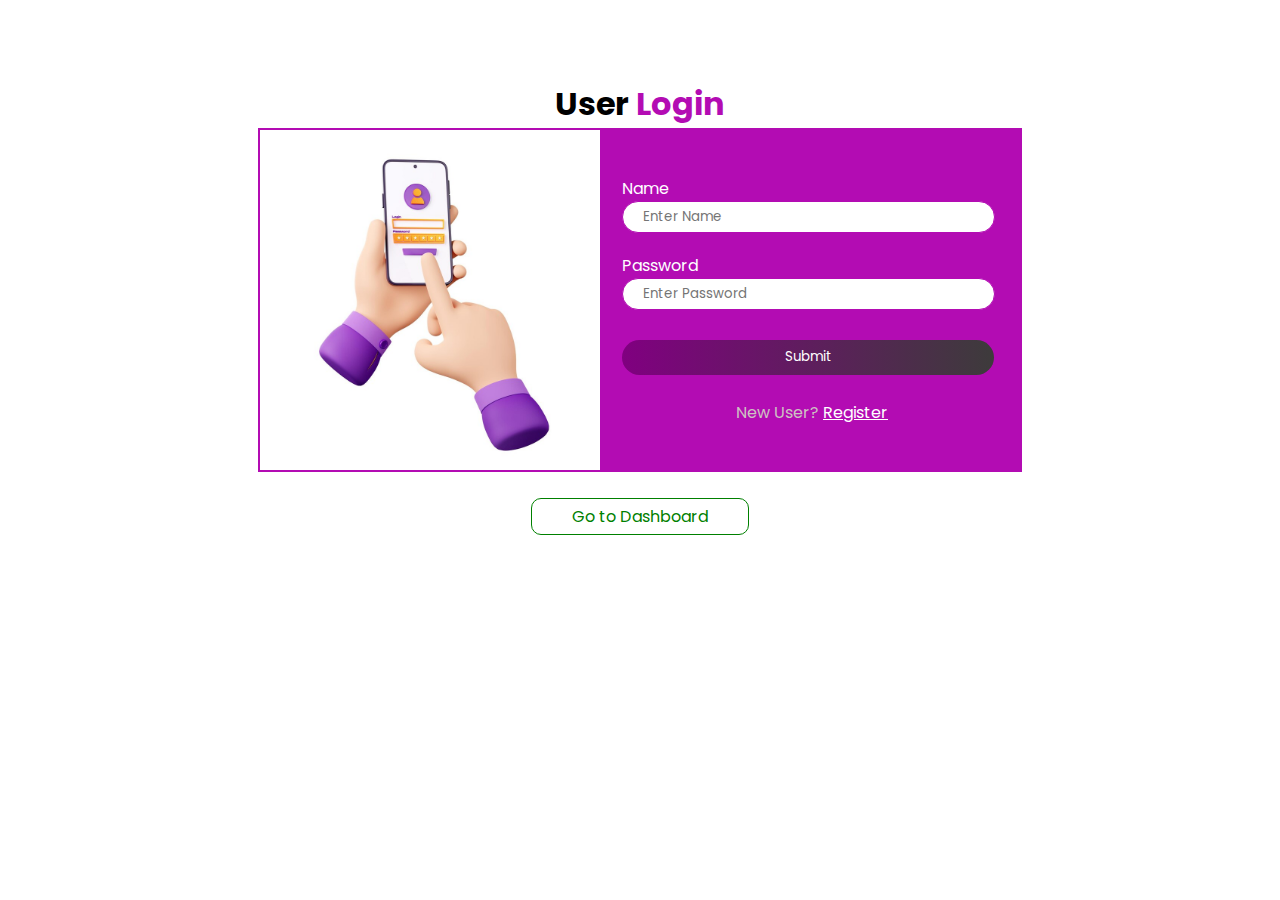
<file: index.html>
<!DOCTYPE html>
<html lang="en">
    <head>
        <meta charset="UTF-8">
        <meta name="viewport" content="width=device-width, initial-scale=1.0">
        <title>Dashboard</title>
        <!-- Favicon -->
        <link rel="fav icon" href="assets/images/favicon.jpg">
        <!-- CSS LINK -->
        <link rel="stylesheet" href="assets/css/style.css">
        <!-- Font Link -->
        <link href="https://fonts.googleapis.com/css2?family=Poppins:ital,wght@0,100;0,200;0,300;0,400;0,500;0,600;0,700;0,800;0,900;1,100;1,200;1,300;1,400;1,500;1,600;1,700;1,800;1,900&display=swap" rel="stylesheet">
        <!-- Icon CDN Link -->
        <link rel="stylesheet" href="https://cdnjs.cloudflare.com/ajax/libs/font-awesome/6.7.2/css/all.min.css" integrity="sha512-Evv84Mr4kqVGRNSgIGL/F/aIDqQb7xQ2vcrdIwxfjThSH8CSR7PBEakCr51Ck+w+/U6swU2Im1vVX0SVk9ABhg==" crossorigin="anonymous" referrerpolicy="no-referrer" />
    </head>
<body>
    <center class="loginDiv"> 
        <h1>User <span>Login</span></h1>
    </center>
    
    <div class="main-div">
        <div class="left-div">
            <img src="assets/images/login.jpg" alt="">
        </div>
        <div class="right-div">
            <div class="form">
                <form action="dashboard.html" method="post">
                    <label for="user_name">Name</label>
                    <input type="text" class="input-group" id="user_name" placeholder="Enter Name" required>
                    <label for="pwd">Password</label>
                    <input type="text" class="input-group" id="pwd" placeholder="Enter Password" required>
                    <input type="submit" class="input-submit">
                    <br>
                    <span>New User? <a href="register.html">Register</a></span>
                </form>
            </div>
        </div>
    </div>
    <br>
    <center>
        <a href="dashboard.html" class="add_user">Go to Dashboard</a>
    </center>
    
</body>
</html>
</file>
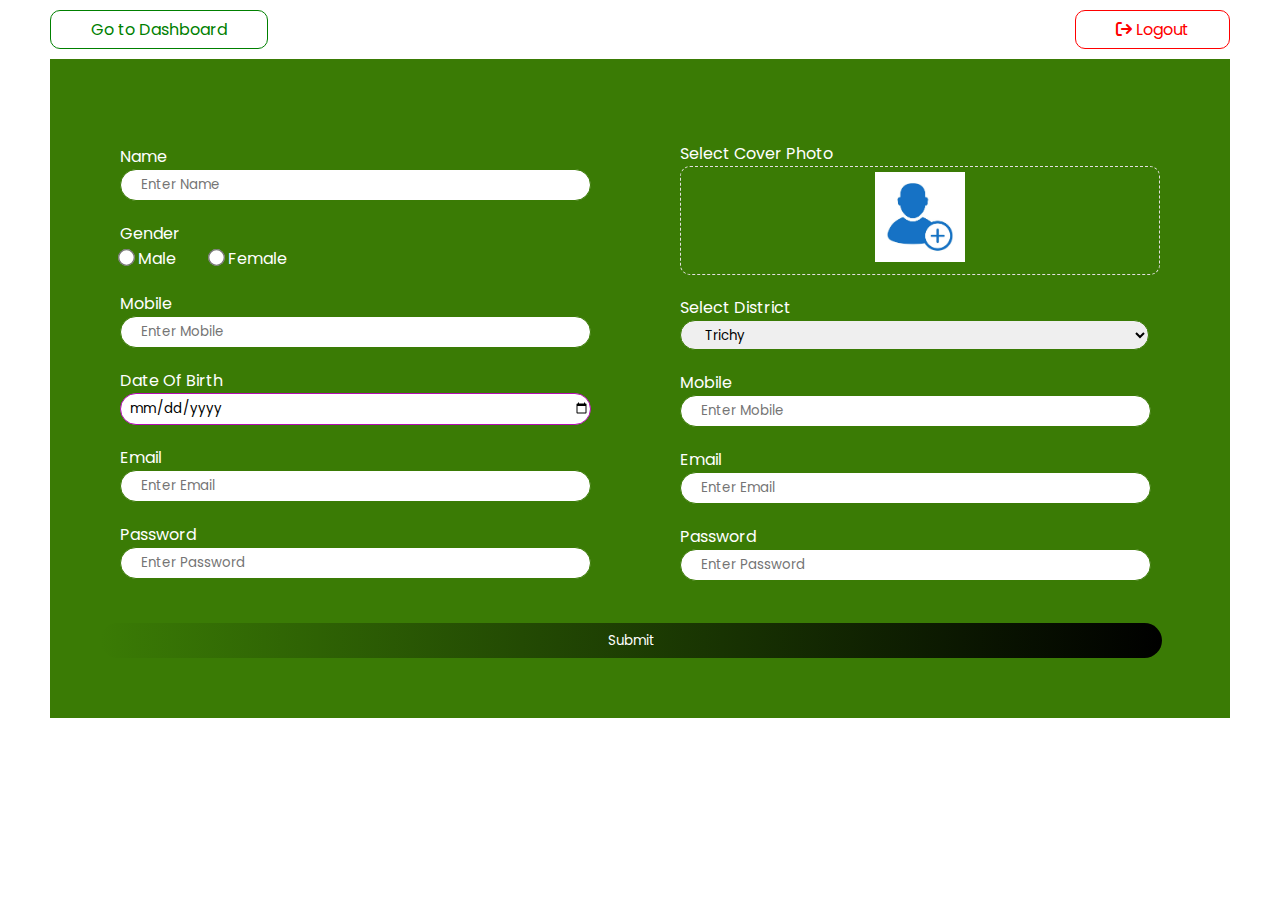
<file: addUser.html>
<!DOCTYPE html>
<html lang="en">
    <head>
        <meta charset="UTF-8">
        <meta name="viewport" content="width=device-width, initial-scale=1.0">
        <title>Dashboard</title>
        <!-- Favicon -->
        <link rel="fav icon" href="assets/images/favicon.jpg">
        <!-- CSS LINK -->
        <link rel="stylesheet" href="assets/css/style.css">
        <!-- Font Link -->
        <link href="https://fonts.googleapis.com/css2?family=Poppins:ital,wght@0,100;0,200;0,300;0,400;0,500;0,600;0,700;0,800;0,900;1,100;1,200;1,300;1,400;1,500;1,600;1,700;1,800;1,900&display=swap" rel="stylesheet">
        <!-- Icon CDN Link -->
        <link rel="stylesheet" href="https://cdnjs.cloudflare.com/ajax/libs/font-awesome/6.7.2/css/all.min.css" integrity="sha512-Evv84Mr4kqVGRNSgIGL/F/aIDqQb7xQ2vcrdIwxfjThSH8CSR7PBEakCr51Ck+w+/U6swU2Im1vVX0SVk9ABhg==" crossorigin="anonymous" referrerpolicy="no-referrer" />
    </head>
<body>
    <div class="myMenus">
        <a href="dashboard.html" class="add_user">Go to Dashboard</a>
        <a href="index.html" class="logout"><i class="fa fa-sign-out"></i> Logout</a>
    </div>
    <div class="overallDiv">
        <div class="main-div2">
            <div class="right-div">
                <div class="form">
                    <form action="dashboard.html" method="post">
                        <label for="user_name">Name</label>
                        <input type="text" class="input-group" id="user_name" placeholder="Enter Name" required>
    
                        <label for="gender">Gender</label>
                        <div class="left-div-radio">
                            <input type="radio" name="gender" value="Male"><label for="">Male</label>
                            <input type="radio" name="gender" value="Female"><label for="">Female</label>   
                        </div>
                        
                        <label for="mobile">Mobile</label>
                        <input type="text" class="input-group" id="mobile" placeholder="Enter Mobile" required>
    
                        <label for="date">Date Of Birth</label>
                        <input type="date" class="input-date" id="date" placeholder="Enter Email" required>
    
                        <label for="email">Email</label>
                        <input type="text" class="input-group" id="email" placeholder="Enter Email" required>
    
    
                        <label for="pwd">Password</label>
                        <input type="text" class="input-group" id="pwd" placeholder="Enter Password" required>
                    </form>
                </div>
            </div>
            <div class="left-div">
                <div class="form">
                    <form action="dashboard.html" method="post">
                        <label for="image">Select Cover Photo</label>
                        <label for="form-img">
                            <div class="imgContent">
                                <img height="90px" src="assets/images/add.jpg" alt="" id="img_filled">
                            </div>
                        </label>
                        <input type="file" hidden id="form-img">
                        <label for="user_name">Select District</label>
                        <select name="" id="" class="input-group">
                           <option value="">Trichy</option> 
                           <option value="">Chennai</option> 
                           <option value="">Madhurai</option> 
                           <option value="">Coimbatore</option> 
                        </select>
                        
                        <label for="mobile">Mobile</label>
                        <input type="text" class="input-group" id="mobile" placeholder="Enter Mobile" required>
    
                        <label for="email">Email</label>
                        <input type="text" class="input-group" id="email" placeholder="Enter Email" required>
    
    
                        <label for="pwd">Password</label>
                        <input type="text" class="input-group" id="pwd" placeholder="Enter Password" required>
                    </form>
                    
                </div>
                
            </div>
        </div>
        <input type="submit" class="input-submit">
    </div>
</body>
</html>
<script>
    let form_img=document.querySelector("#form-img");
    let img_filled=document.querySelector("#img_filled");
    form_img.addEventListener("change",(e)=>{
        img_filled.src=URL.createObjectURL(e.target.files[0]);
    })
</script>
</file>
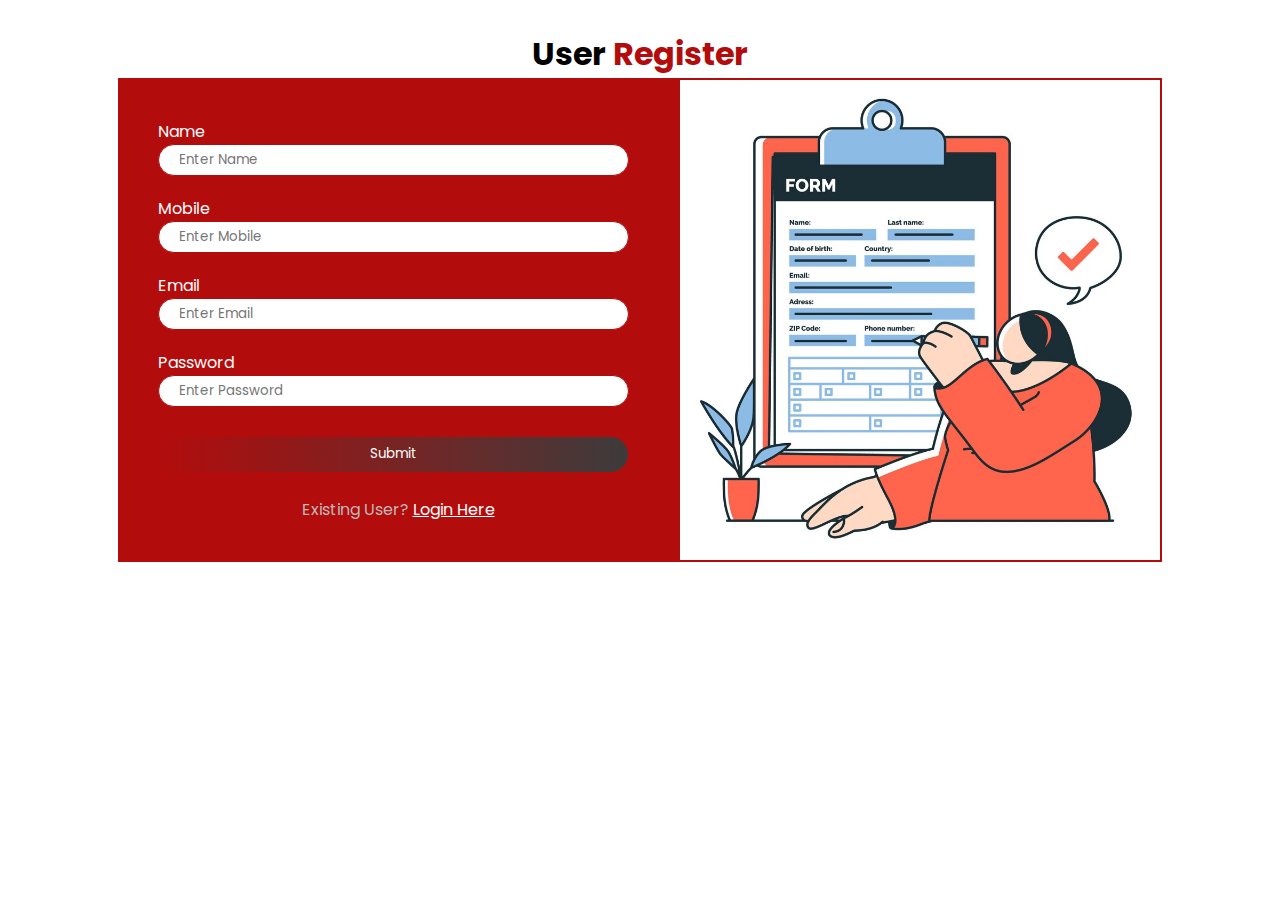
<file: register.html>
<!DOCTYPE html>
<html lang="en">
    <head>
        <meta charset="UTF-8">
        <meta name="viewport" content="width=device-width, initial-scale=1.0">
        <title>Dashboard</title>
        <!-- Favicon -->
        <link rel="fav icon" href="assets/images/favicon.jpg">
        <!-- CSS LINK -->
        <link rel="stylesheet" href="assets/css/style.css">
        <!-- Font Link -->
        <link href="https://fonts.googleapis.com/css2?family=Poppins:ital,wght@0,100;0,200;0,300;0,400;0,500;0,600;0,700;0,800;0,900;1,100;1,200;1,300;1,400;1,500;1,600;1,700;1,800;1,900&display=swap" rel="stylesheet">
        <!-- Icon CDN Link -->
        <link rel="stylesheet" href="https://cdnjs.cloudflare.com/ajax/libs/font-awesome/6.7.2/css/all.min.css" integrity="sha512-Evv84Mr4kqVGRNSgIGL/F/aIDqQb7xQ2vcrdIwxfjThSH8CSR7PBEakCr51Ck+w+/U6swU2Im1vVX0SVk9ABhg==" crossorigin="anonymous" referrerpolicy="no-referrer" />
    </head>
<body>
    <center class="registerDiv">
        <h1>User <span>Register</span></h1>
    </center>
    <div class="main-div1">
        <div class="right-div">
            <div class="form">
                <form action="dashboard.html" method="post">
                    <label for="user_name">Name</label>
                    <input type="text" class="input-group" id="user_name" placeholder="Enter Name" required maxlength="30">

                    <label for="mobile">Mobile</label>
                    <input type="text" class="input-group" id="mobile" placeholder="Enter Mobile" required>

                    <label for="email">Email</label>
                    <input type="text" class="input-group" id="email" placeholder="Enter Email" required>


                    <label for="pwd">Password</label>
                    <input type="text" class="input-group" id="pwd" placeholder="Enter Password" required>
                    <input type="submit" class="input-submit">
                    <br>
                    <span>Existing User? <a href="index.html">Login Here</a></span>
                </form>
            </div>
        </div>
        <div class="left-div">
            <img src="assets/images/register.jpg" alt="">
        </div>
    </div>
    
</body>
</html>
</file>
<file: assets/css/style.css>
:root{
    --main-color1:#b30c0c;
    --main-color2:#3a7b05;
    --main-color:#b30cb3;
}
a{
    text-decoration:none;
}
.right_box{
    display:flex;
    justify-content:space-between;
    margin-top:30px;
    margin-bottom:20px;
}
.logout{
    color:red;
    padding:6px 40px;
    border:1px solid red;
    border-radius:10px;
}
.logout:hover{
    background:red;
    color:white;
}
.add_user{
    color:green;
    padding:6px 40px;
    border:1px solid green;
    border-radius:10px;
}
.add_user:hover{
    background:green;
    color:white;
}
.myMenus{
    display:flex;
    padding:10px 50px;
    justify-content:space-between;
}
*{
    margin:0;
    padding:0;
    font-family:poppins;
}
.loginDiv{
    margin-top:80px;
}
.loginDiv>h1>span{
    color:var(--main-color);
}

.registerDiv{
    margin-top:30px;
}
.registerDiv>h1>span{
    color:var(--main-color1);
}
.main-div{
    justify-content:center;
    display:flex;
}
.main-div>.left-div>img{
    height:340px;
    border:2px solid var(--main-color);
}
.main-div form{
    text-align:center;
    height:304px;
    width:380px;
    padding:20px;
    display:flex;
    flex-direction:column;
    justify-content:center;
    background:var(--main-color);
}
.main-div .input-group{
    border:none;
    outline:none;
    width:97.7%;
    height:30px;
    border-radius:30px;
    padding:0;
    margin-bottom:20px;
    text-indent:20px;
    border:1.2px solid var(--main-color);
}
.main-div label{
    text-align:left;
    color:white;
}
.main-div .input-group:focus{
    border:1.2px solid black;
}
.main-div .input-submit{
    border:none;
    outline:none;
    width:97.7%;
    height:35px;
    border-radius:30px;
    padding:0;
    margin-top:10px;
}

.main-div input[type='submit']{
    width:98%;
    background:linear-gradient(to right,purple,#3d3b3b);
    color:white;
}
.main-div input[type='submit']:hover{
    background:linear-gradient(to left,purple,#3d3b3b);
}
.main-div span{
    color:#cdc2c2;
}
.main-div span>a{
    color:#ffffff;
    text-decoration:underline;
}

.main-div1 span{
    color:#bdb8b8;
}
.main-div1 span>a{
    color:#ffffff;
    text-decoration:underline;
}
.d_table{
    padding:30px;
}
.d_table>table{
    width:100%;
    border-collapse:collapse;
    text-align:left;
    overflow:hidden;
    border:1px solid black;
    box-shadow:0px 0px 10px #a9a7a7;
    border-radius:0 0 20px 20px;
}
.d_table>table>tbody>tr>td,.d_table>table>tbody>tr>th{
    border:1px solid #e5dddd;
    padding:15px;
}
.d_table>table>tbody>tr:nth-child(even){
    background:#f0f0f0;
}
.d_table>table>tbody>tr>th{
    background:#000000;
    color:white;
}
.search_box{
    margin-right:auto;
    width:100%;
    height:50px;
    border:none;
    outline:none;
    box-shadow:0px 0px 3px silver;
    text-indent:30px;
    border-radius:20px 20px 0 0;
    border-bottom:none;
}
.fa-eye{
    color:#3890ed;
}
.fa-edit{
    color:#29c629;
}
.fa-trash{
    color:#c92a2a;
}




.left-div-radio{
    text-align:left;
    margin-bottom:20px;
}

input[type='radio']{
    transform:scale(1.3);
    margin-right:5px;
}
input[type='radio']+label{
    margin-right:30px   ;
}
.main-div1>.left-div>img{
    height:480px;
    border:2px solid var(--main-color1);
}
.main-div1{
    justify-content:center;
    display:flex;
}
.main-div1 form{
    text-align:center;
    height:404px;
    width:480px;
    padding:40px;
    display:flex;
    flex-direction:column;
    justify-content:center;
    background:var(--main-color1);
}
.main-div1 .input-date{
    border:none;
    outline:none;
    width:97.7%;
    height:30px;
    border-radius:30px;
    padding:0;
    margin-bottom:20px;
    text-indent:4px;
    border:1.2px solid var(--main-color);
}
.main-div1 .input-group{
    border:none;
    outline:none;
    width:97.7%;
    height:30px;
    border-radius:30px;
    padding:0;
    margin-bottom:20px;
    text-indent:20px;
    border:1.2px solid var(--main-color1);
}
.main-div1 label{
    text-align:left;
    color:white;
}
.main-div1 .input-group:focus{
    border:1.2px solid black;
}
.main-div1 .input-submit{
    border:none;
    outline:none;
    width:97.7%;
    height:35px;
    border-radius:30px;
    padding:0;
    margin-top:10px;
}
.main-div1 input[type='submit']{
    width:98%;
    background:linear-gradient(to right,var(--main-color1),#3d3b3b);
    color:white;
}
.main-div1 input[type='submit']:hover{
    background:linear-gradient(to left,var(--main-color1),#3d3b3b);
}



.overallDiv{
    background:var(--main-color2);
    margin-left:50px;
    margin-right:50px;
}

.main-div2>.left-div>img{
    height:480px;
    border:2px solid var(--main-color2);
}
.main-div2{
    margin-top:0px;
    justify-content:center;
    display:flex;
}
.main-div2 form{
    text-align:center;
    height:544px;
    width:480px;
    padding:40px;
    display:flex;
    flex-direction:column;
    justify-content:center;
}
.main-div2 .input-date{
    border:none;
    outline:none;
    width:97.7%;
    height:30px;
    border-radius:30px;
    padding:0;
    margin-bottom:20px;
    text-indent:4px;
    border:1.2px solid var(--main-color);
}
.main-div2 .input-group{
    border:none;
    outline:none;
    width:97.7%;
    height:30px;
    border-radius:30px;
    padding:0;
    margin-bottom:20px;
    text-indent:20px;
    border:1.2px solid var(--main-color2);
}
.main-div2 label{
    text-align:left;
    color:white;
}
.main-div2 .input-group:focus{
    border:1.2px solid black;
}
.overallDiv .input-submit{
    border:none;
    outline:none;
    width:90%;
    height:35px;
    border-radius:30px;
    padding:0;
    position:relative;
    top:-60px;
    color:white;
    margin:0 50px;
    background:linear-gradient(to right,var(--main-color2),#000000);
}
.overallDiv input[type='submit']:hover{
    background:linear-gradient(to left,var(--main-color2),#000000);
}

.imgContent {
    border:1.5px #e2dfdf dashed;
    padding:5px;
    border-radius:10px;
    margin-bottom:20px;
    text-align:center;
}
</file>
